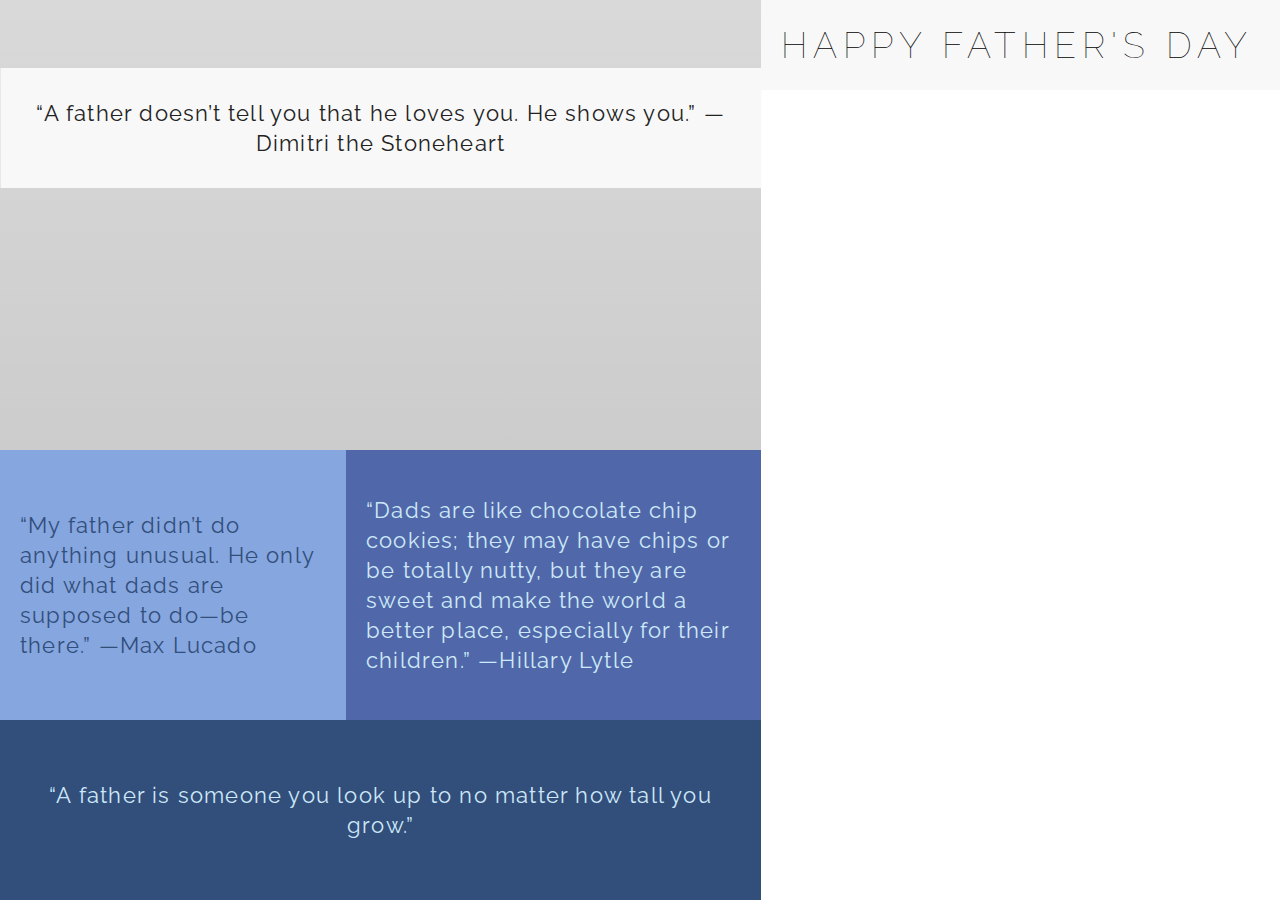
<file: father/index.html>
<!DOCTYPE html>
<html lang="en">
<head>
    <meta charset="UTF-8">
    <meta name="viewport" content="width=device-width, initial-scale=1.0">
    <title>Father's day</title>
    <link href="https://fonts.googleapis.com/css2?family=Raleway:ital,wght@0,400;0,500;1,400&display=swap" rel="stylesheet">
    <link rel="stylesheet" href="style.css">
</head>
<body>
    <div class="grid">
        <div class="box1">
                <h1>“A father doesn’t tell you that he loves you. He shows you.” —Dimitri the Stoneheart</h1>
        </div>
        <div class="box2">
            <h1 style="font-size: 36px; letter-spacing: 6px; font-weight: 100;">HAPPY FATHER'S DAY</h1>
        </div>
        <div class="box3">

        </div>
        <div class="box4">
            <h1>“My father didn’t do anything unusual. He only did what dads are supposed to do—be there.” —Max Lucado</h1>
        </div>
        <div class="box5">
            <h1>“Dads are like chocolate chip cookies; they may have chips or be totally nutty, but they are sweet and make the world a better place, especially for their children.” —Hillary Lytle</h1>
        </div>
        <div class="box6">
            <h1 style="text-align: center;">“A father is someone you look up to no matter how tall you grow.”</h1>
        </div>
    </div>
</body>
</html>
</file>
<file: father/style.css>
* {
    margin: 0;
    padding: 0;
    box-sizing: border-box;
}

body {
    min-height: 100vh;
    font-family: 'Raleway', sans-serif;
}


.grid {
    position: relative;
    min-height: 100vh;
    display: grid;
    grid-template-columns: 1fr 1.2fr 1.5fr;
    grid-template-rows: 1fr 4fr 3fr 2fr;
    grid-template-areas:  
    "box1   box1    box2"
    "box1   box1    box3"
    "box4   box5    box3"
    "box6   box6    box3";
}

.box1 {
    background: linear-gradient(rgba(0, 0, 0, 0.15), rgba(0, 0, 0, 0.2)), url(https://images.unsplash.com/photo-1462123487947-121d7ccfe4a5?ixlib=rb-1.2.1&ixid=eyJhcHBfaWQiOjEyMDd9&auto=format&fit=crop&w=1500&q=80);
    background-repeat: no-repeat;
    background-size: cover;
    grid-area: box1;
    color: #222222;
}

.box1 h1{
    text-align: center;
    top: 28.5%;
    padding: 30px;
    background-color: #f8f8f8 ;
}

.box2 {
    grid-area: box2;
    background-color: #f8f8f8;
}

.box3 {
    grid-area: box3;
    background-image: url(https://images.unsplash.com/photo-1591752909765-a72b219fbeba?ixlib=rb-1.2.1&ixid=eyJhcHBfaWQiOjEyMDd9&auto=format&fit=crop&w=774&q=80);
    background-repeat: no-repeat;
    background-size: cover;
}

.box4 {
    grid-area: box4;
    background-color: #86a6df;
    color: #324e7b;
}

.box5 {
    grid-area: box5;
    background-color: #5068a9;
    color: rgb(205, 232, 248);
}

.box6 {
    grid-area: box6;
    background-color: #324e7b; 
    color: rgb(205, 232, 248);
}

h1 {
    position: relative;
    top: 50%;
    left: 50%;
    transform: translate(-50%,-50%);
    margin: auto;
    padding: 0px 20px;
    font-size: 22px;
    font-weight: 400;
    letter-spacing: 1.2px;
    line-height: 30px;
}
</file>
